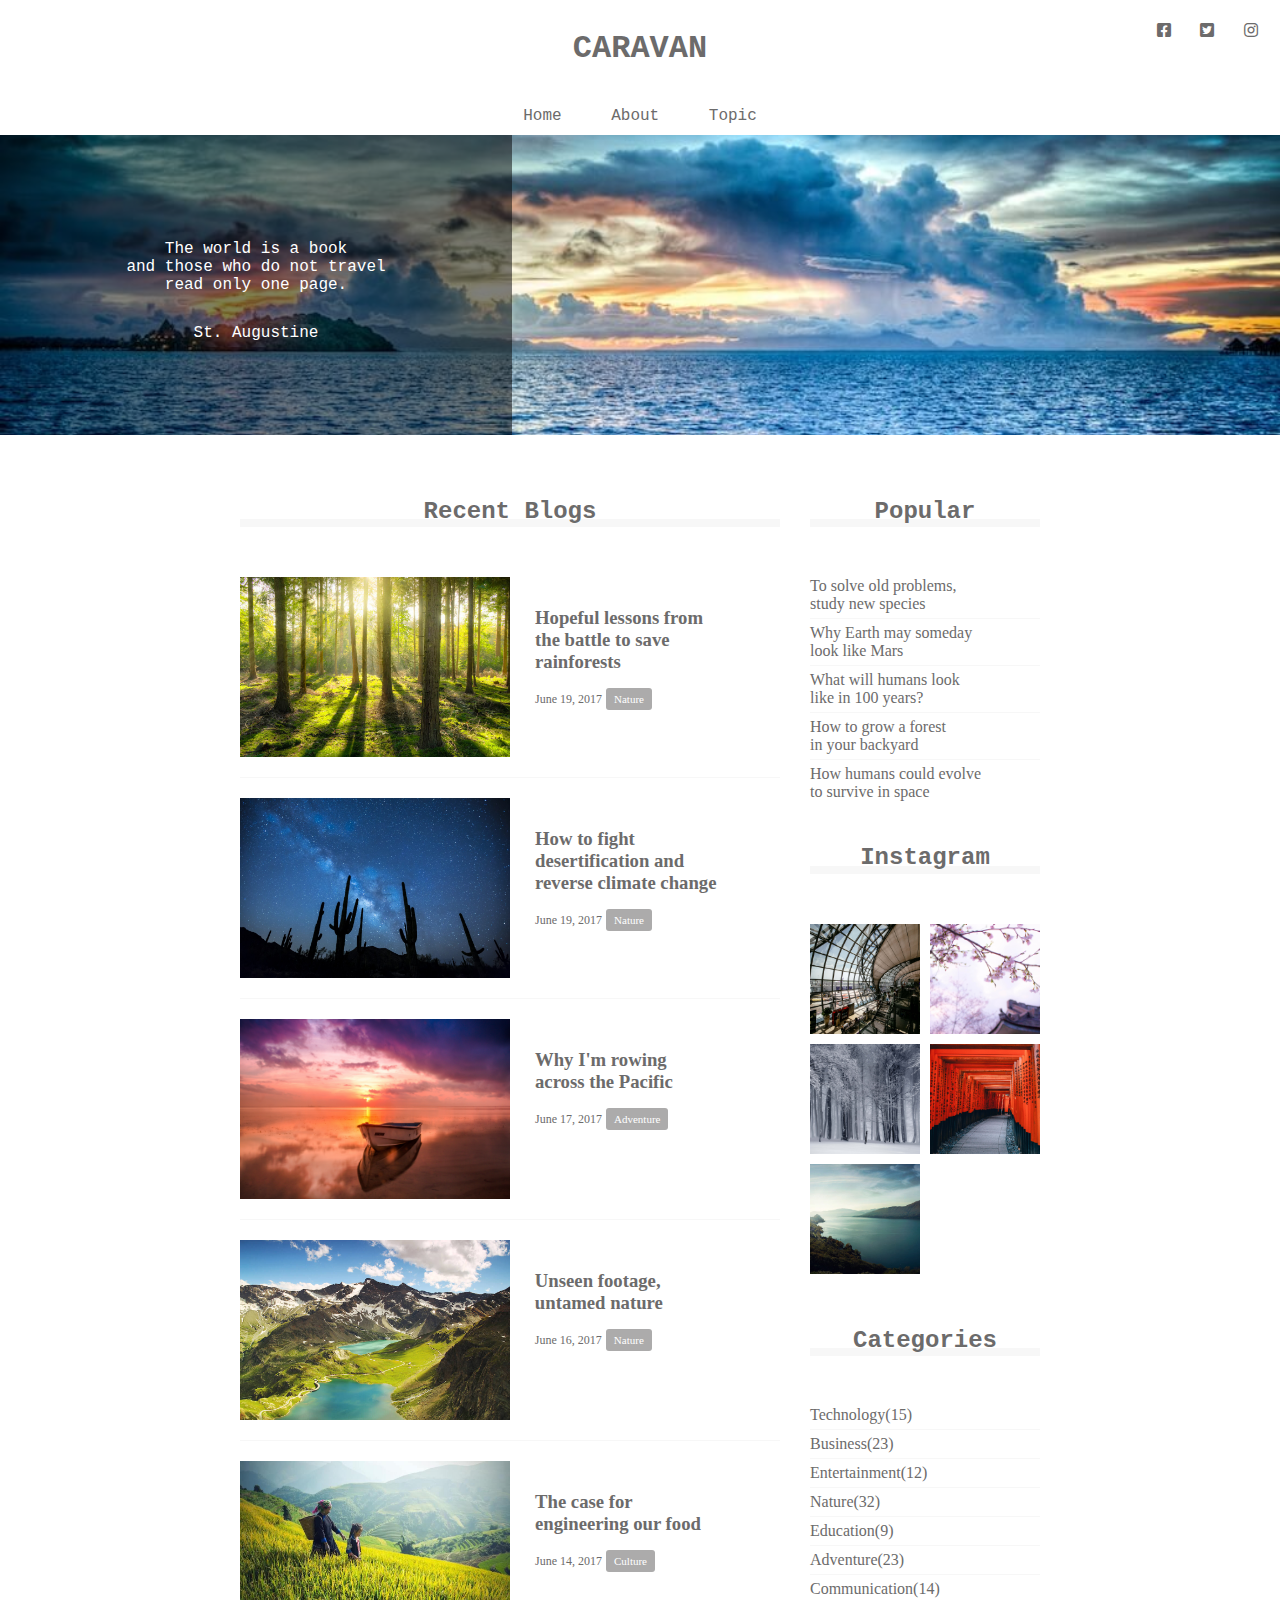
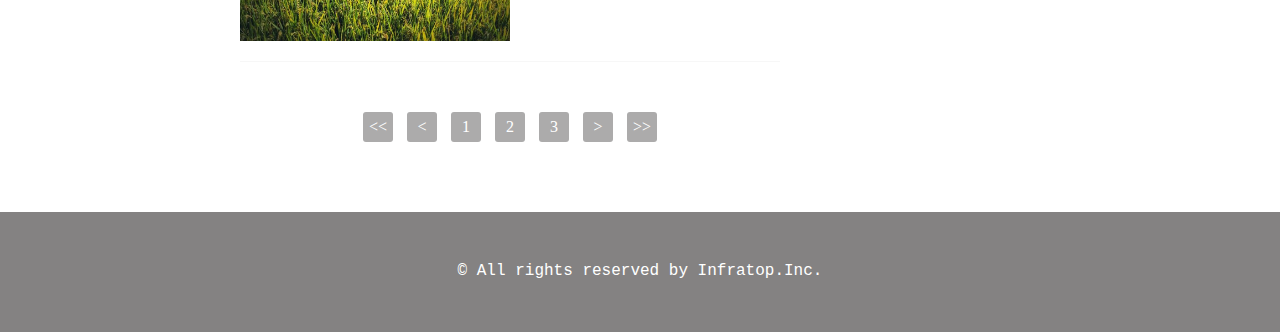
<file: index.html>
<!DOCTYPE html>
<html>
<head>
  <meta charset="UTF-8">
  <meta name="viewport" content="width=device-width,initial-scale=1.0">
  <link rel="stylesheet" href="https://use.fontawesome.com/releases/v5.0.13/css/all.css">
  <!-- CSSファイルの読み込み -->
  <link rel="stylesheet" href="style.css">
  <title>CARAVAN</title>
</head>
<body>

	<!-- header -->
	<header>
		<h1 class="headline">
		<a href="index.html">CARAVAN</a>
		</h1>
		<div class="social">
			<i class="fab fa-facebook-square"></i>
			<i class="fab fa-twitter-square"></i>
			<i class="fab fa-instagram"></i>
		</div>
	</header>
	<nav>
		<ul class="nav-list">
			<li class="nav-list-item">
				<a href="index.html">Home</a>
			</li>
			<li class="nav-list-item">About</li>
			<li class="nav-list-item">Topic</li>
		</ul>
	</nav>
	<!-- main-visual用のdiv -->
	<div class="main-visual">
	<div class="main-visual-content">
	<!-- pタグ(と文字)を追加 -->
	<p class="main-visual-text">
		The world is a book<br>
        and those who do not travel<br>
        read only one page.
	</p>
	<p class="main-visual-name">
		St. Augustine
	</p>
	</div>
</div>
	<!-- main -->
	<main class="clearfix">
		<section class="blog">
			<h2 class="blog-headline">Recent Blogs</h2>
			<div class="blog-box">
			<div class="blog-item clearfix">
				<img class="blog-image" src="img/forest.jpg">
				<section class="blog-text">
					<h3 class="blog-text-headline">
						<a href="single.html">
						 Hopeful lessons from<br>
              				the battle to save<br>
              				rainforests
						</a>
					</h3>
					<p class="blog-date">June 19, 2017</p>
					<span class="category">Nature</span>
				</section>
			</div><!-- blog-item clearfix-->
			<div class="blog-item clearfix">
				<img class="blog-image" src="img/desert.jpg">
				<section class="blog-text">
					<h3 class="blog-text-headline">
						<a href="single.html">
								 How to fight<br>
                desertification and<br>
                reverse climate change
						</a>
					</h3>
					<p class="blog-date">June 19, 2017</p>
					<span class="category">Nature</span>
				</section>
			</div><!-- blog-item clearfix-->
			<div class="blog-item clearfix">
				<img class="blog-image" src="img/sunset.jpg">
				<section class="blog-text">
					<h3 class="blog-text-headline">
						<a href="single.html">
				Why I'm rowing<br>
                across the Pacific
						</a>
					</h3>
					<p class="blog-date">June 17, 2017</p>
					<span class="category">Adventure</span>
				</section>
			</div><!-- blog-item clearfix-->
			<div class="blog-item clearfix">
				<img class="blog-image" src="img/italy.jpg">
				<section class="blog-text">
					<h3 class="blog-text-headline">
						<a href="single.html">
					 Unseen footage,<br>
                untamed nature
						</a>
					</h3>
					<p class="blog-date">June 16, 2017</p>
					<span class="category">Nature</span>
				</section>
			</div><!-- blog-item clearfix-->
					<div class="blog-item clearfix">
				<img class="blog-image" src="img/asia.jpg">
				<section class="blog-text">
					<h3 class="blog-text-headline">
						<a href="single.html">
	  The case for<br>
                engineering our food
						</a>
					</h3>
					<p class="blog-date">June 14, 2017</p>
					<span class="category">Culture</span>
				</section>
			</div><!-- blog-item clearfix-->
		</div><!--blog-box-->

		<div class="pagination">
			<p><<</p>
			<p><</p>
			<p>1</p>
			<p>2</p>
			<p>3</p>
			<p>></p>
			<p>>></p>
		</div>

		</section>
		<div class="sidebar">
		<section class="popular">
			<h2 class="sidebar-headline">Popular</h2>
			<div class="sidebar-contents">
				<p class="popular-text">To solve old problems,<br>study new species</p>
				<p class="popular-text">Why Earth may someday<br>look like Mars</p>
				<p class="popular-text">What will humans look<br>like in 100 years?</p>
				<p class="popular-text">How to grow a forest<br>in your backyard</p>
				<p class="popular-text">How humans could evolve<br>to survive in space</p>
			</div>
		</section>
		<section class="instagram">
			<h2 class="instagram-headline">Instagram</h2>
			<div class="sidebar-contents clearfix">
				<div class="instagram-box"></div>
				<div class="instagram-box"></div>
				<div class="instagram-box"></div>
				<div class="instagram-box"></div>
				<div class="instagram-box"></div>
			</div>
		</section>
		<section class="categories">
			<h2 class="categories-headline">Categories</h2>
			<div class="sidebar-contents">
				<p class="categories-text">Technology(15)</p>
				<p class="categories-text">Business(23)</p>
				<p class="categories-text">Entertainment(12)</p>
				<p class="categories-text">Nature(32)</p>
				<p class="categories-text">Education(9)</p>
				<p class="categories-text">Adventure(23)</p>
				<p class="categories-text">Communication(14)</p>
			</div>
		</section>
		</div>
	</main>

	<!-- footer -->
	<footer>
		<p class="footer-text">© All rights reserved by Infratop.Inc.</p>
	</footer>

</body>
</html>
</file>
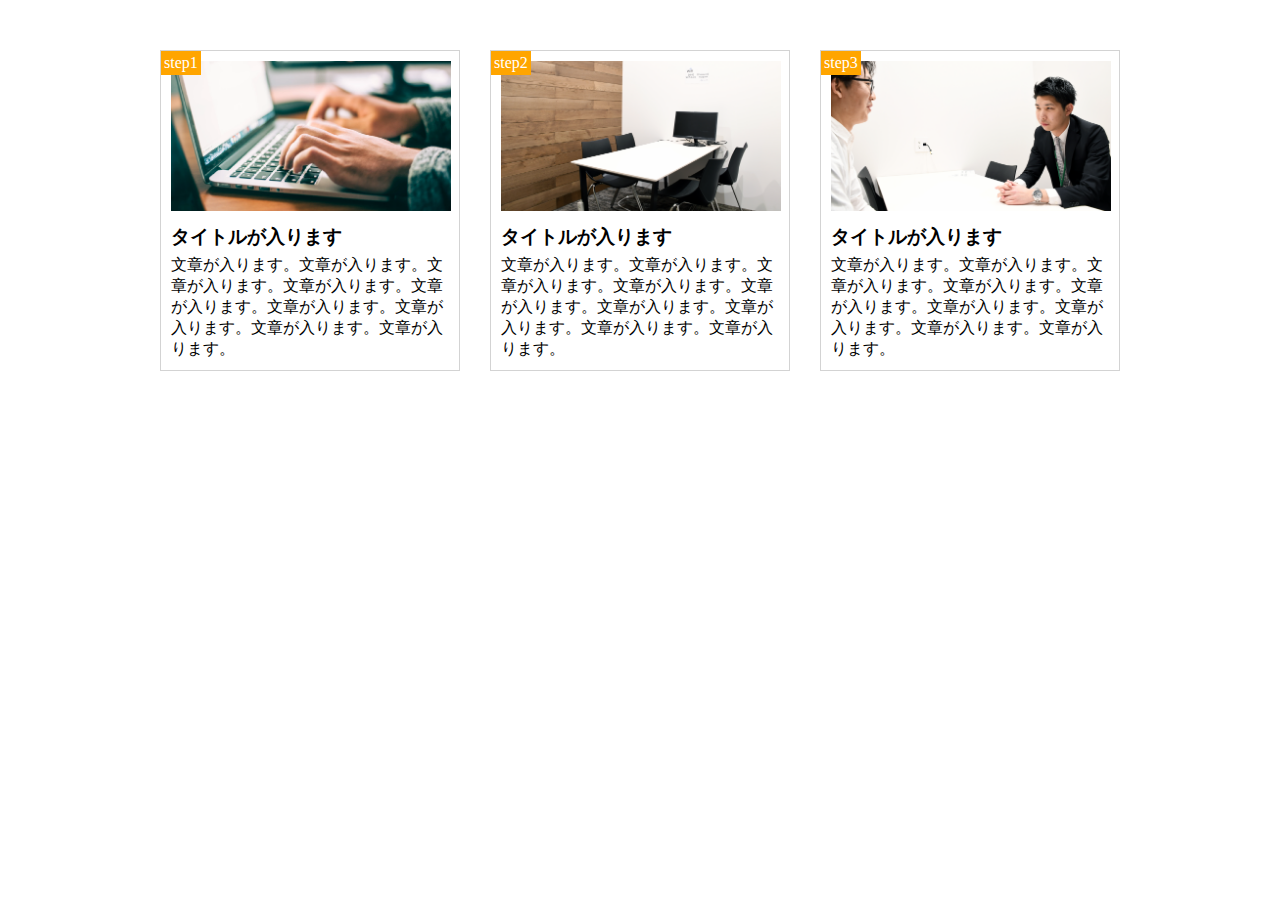
<file: 課題/index.html>
<!DOCTYPE html>
<html>
<head>
  <meta charset="UTF-8">
  <meta name="viewport" content="width=device-width,initial-scale=1.0">
  <link rel="stylesheet" href="https://use.fontawesome.com/releases/v5.0.13/css/all.css">
  <!-- CSSファイルの読み込み -->
  <link rel="stylesheet" href="style.css">
  <title></title>
</head>
<body>
	<main class="clearfix">
	<div class="boxes">
		<div class="box">
		<div class="label">step1</div>
			<img src="img/flow01.png">
			<h3 class="title">タイトルが入ります</h3>
			<p class="text">文章が入ります。文章が入ります。文章が入ります。文章が入ります。文章が入ります。文章が入ります。文章が入ります。文章が入ります。文章が入ります。</p>
		</div>

		<div class="box">
			<div class="label">step2</div>
			<img src="img/flow02.png">
			<h3 class="title">タイトルが入ります</h3>
			<p class="text">文章が入ります。文章が入ります。文章が入ります。文章が入ります。文章が入ります。文章が入ります。文章が入ります。文章が入ります。文章が入ります。</p>
		</div>


		<div class="box">
				<div class="label">step3</div>
			<img src="img/flow03.png">
			<h3 class="title">タイトルが入ります</h3>
			<p class="text">文章が入ります。文章が入ります。文章が入ります。文章が入ります。文章が入ります。文章が入ります。文章が入ります。文章が入ります。文章が入ります。</p>
		</div>
</div>
</main>
</body>
</html>
</file>
<file: style.css>
/* ブラウザがそれぞれ持っているCSSをリセットするため */
* {
  margin: 0;
  padding: 0;
  box-sizing: border-box;
  color:#6c6b6b;
}

a {
	text-decoration:none;
}

/* clearfixを追加 */
.clearfix::after {
  content: "";
  display: block;
  clear: both;
}

header, nav , h2 , .main-visual , footer {
	font-family: Chalkduster, "Bradley Hand", Courier, "Segoe Print", sans-serif;
}

header {
	width:90%; /* 横幅いっぱい */
	padding: 15px 0;
	margin:15px auto;
	text-align:center;
}


/* headerタグ内のheadlineクラスにのみ反映される */
header .headline{
	font-size:32px;
}

.social {
	position: absolute;
	top: 22px;
	right:22px;
}

.social i {
	display: inline-block;
	margin-left:20px;
}

.nav-list {
	text-align:center;
	padding:10px 0;
	margin:0 auto;
}

.nav-list-item {
	list-style:none;
	display:inline-block;
	margin: 0 20px;
}

.main-visual {
	width:100%; /* 横幅 */
	height:300px; /* 高さ */
	background-image:url(img/mv.jpg);
	background-size:cover; /* 縦横比を維持したまま表示領域を覆うように表示 */
	background-position:center;
}

.main-visual-content {
	width: 40%; /* 横幅を指定 */
	height: 300px;/* 親の高さに揃える */
	background-color:rgba(0,0,0,0.5); /*背景色を半透明の黒にする*/
	text-align:center;/*文字を真ん中に寄せる*/
	padding-top:105px;/*上側の内側の余白で垂直方向の位置を調整*/
}

.main-visual-text {
	color: #fff; /*文字色を白に変更*/
}

.main-visual-name {
	margin-top:30px; /*上側の外側の余白*/
	color: #fff; /*文字色を白に変更*/
}

main {
	width:800px; /* 横幅 */
	margin: 0 auto;/* 中央寄せ（余白がないとできない） */
  	padding:70px 0;
}

.blog {
	width: 540px;
	float:left; /* 要素を左揃えで並べる */
	margin-right:30px;/*箱の右側の余白*/
}

.blog-headline {
	border-bottom:8px solid #f7f7f7;
	text-align: center;
	line-height: 0.6;
}

.blog-item {
	padding-bottom:20px;
	margin-bottom:20px;
	border-bottom:1px solid #f7f7f7;
}

.blog-image {
	height:180px;
	float:left;
}


.blog-text {
	padding-top:30px;
	padding-left:25px;
	float:left;
}

.blog-text-headline {
	padding-bottom:15px;
}

.blog-date {
	font-size: 12px;
	display: inline-block;
}

.blog-box {
	padding-top:50px;
}

.pagination {
	text-align:center;
	margin-top:50px;
}

.pagination p{
	width:30px;
	height:30px;
	display:inline-block;
	color:white;
	background-color: #acabab;
	border-radius: 3px;
	margin:0px 5px;
	line-height: 30px
}

.category {
	display: inline-block;
	padding: 5px 8px;
	background-color: #acabab;
	border-radius:3px;
	color: #fff;
	font-size: 11px;
}

.sidebar {
	width: 230px;
	float:left; /* 要素を左揃えで並べる */
}

.sidebar-headline, .instagram-headline, .categories-headline {
	border-bottom: 8px solid #f7f7f7;
	text-align: center;
	line-height:0.6;
}

.sidebar-contents {
	padding: 50px 0;
}

.popular-text, .categories-text {
	padding-bottom: 5px;
	border-bottom: 1px solid #f7f7f7;
	margin-bottom: 5px;
}

.popular-text:last-child, .categories-text:last-child {
	margin:0;
	padding:0;
	border: none;
}

.instagram-box {
	float: left;
	width:110px;
	padding-top:110px;
	background-size:cover;
	background-position: center;
}


.instagram-box:nth-child(odd) {
 margin: 0 10px 10px 0;
}

.instagram-box:nth-child(1) {
 background-image: url(img/airport.jpg);
}

.instagram-box:nth-child(2) {
 background-image: url(img/japan.jpg);
}

.instagram-box:nth-child(3) {
 background-image: url(img/snow.jpg);
}

.instagram-box:nth-child(4) {
 background-image: url(img/japan2.jpg);
}

.instagram-box:nth-child(5) {
 background-image: url(img/lake.jpg);
}

.instagram-box:nth-child(6) {
 background-image: url(img/road.jpg);
}


footer {
	width:100%; /* 横幅 */
	height:120px; /* 高さ */
	text-align:center;
	padding:50px 0;
	background-color:#848282;
}

.footer-text {
	color: #fff;
}

/* スマホ(425px) 用*/
@media screen and (max-width:425px){


	header {
		width:100%;
	}

	.nav-list {
		width:100%;
	}

	.nav-list-item {
		width:100%;
		margin:0 0 10px 0;
	}

	.social {
		display: none;
	}

	.main-visual-content {
		width:100%;
	}

	main {
		width:100%;
	}

	.blog {
		width:100%;
		margin:0;
	}

	.blog-box {
		padding:left 2%;
		padding:right 2%;
	}

	.blog-image {
		width:49%;
	}

	.blog-text {
		width:49%;
		padding-top: 5px;
	}

	.sidebar {
		width: 100%;
		padding-left:3%;
		padding-right:3%;
	}

	.instagram-box {
		width:48%;
		padding-top:48%;
	}

	.instagram-box:nth-child(odd){
		margin-right:4%;
	}

	.pagination {
		margin-bottom:50px;
	}
}
</file>
<file: 課題/style.css>
/* ブラウザがそれぞれ持っているCSSをリセットするため */
* {
  margin: 0;
  padding: 0;
  box-sizing: border-box;
  color:#6c6b6b;
}

.clearfix::after {
	content:"";
	display:block;
	clear:both;
}

p,h3 {
	color:black;
}

.title {
	margin-top:9px;
	margin-bottom:5px;
}


main {
	padding:50px 0;
}

.boxes {
	width:960px;
	margin:0 auto;
}


.box {
	float:left;
	width:300px;
	border:solid 1px lightgray;
	position: relative;
	padding:10px;
}

.box:nth-child(1) ,.box:nth-child(2){
	margin-right:30px;
}


.box img{
	width:280px;
	height:150px;
	object-fit: cover;
	object-position: bottom;
}

.label {
	background-color:orange ;
	position: absolute;
	top:0;
	left:0;
	color:white;
	padding:3px;
}

@media screen and (max-width: 768px){

main {width:100%;}

.boxes {
	width: 100%;
	margin:0;
}

.box {
	float:none;
	width: 90%;
	margin:0 5%;
}

.box:nth-child(1) ,.box:nth-child(2){
	margin-right:0px;
	margin-bottom:20px;
}

.box img{
	width:100%;
}


}
</file>
